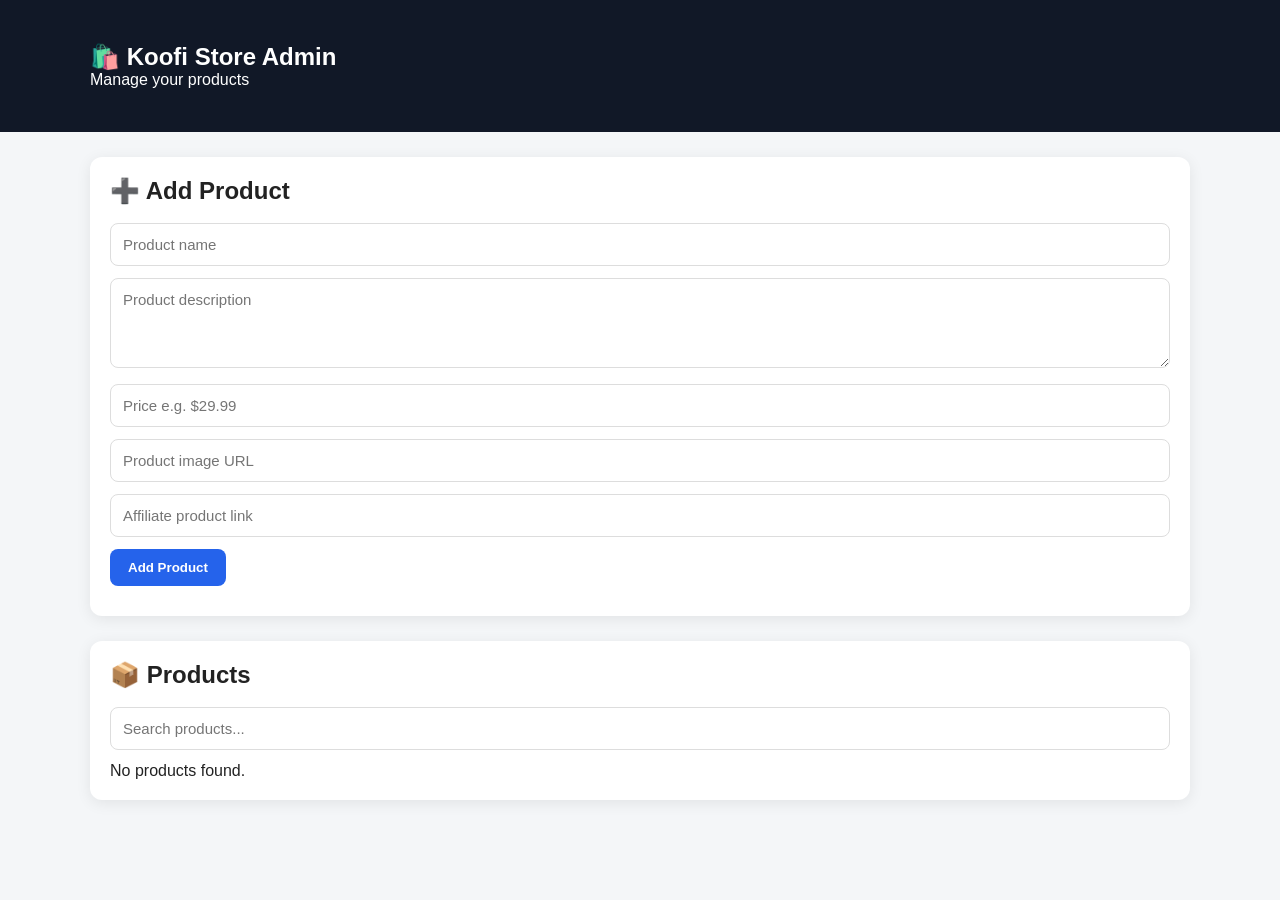
<file: admin/index.html>
<!DOCTYPE html>
<html lang="en">
<head>
<meta charset="UTF-8">
<meta name="viewport" content="width=device-width, initial-scale=1.0">
<title>Koofi Store | Admin Panel</title>

<style>
*{
  box-sizing:border-box;
  margin:0;
  padding:0;
  font-family:Arial,sans-serif;
}

body{
  background:#f4f6f8;
  color:#222;
}

header{
  background:#111827;
  color:white;
  padding:18px;
}

header h1{
  font-size:24px;
}

.container{
  width:92%;
  max-width:1100px;
  margin:25px auto;
}

.admin-box{
  background:white;
  padding:20px;
  border-radius:12px;
  box-shadow:0 3px 15px rgba(0,0,0,.08);
  margin-bottom:25px;
}

.admin-box h2{
  margin-bottom:18px;
}

input,textarea{
  width:100%;
  padding:12px;
  margin-bottom:12px;
  border:1px solid #ddd;
  border-radius:8px;
  font-size:15px;
}

textarea{
  min-height:90px;
  resize:vertical;
}

button{
  border:0;
  padding:11px 18px;
  border-radius:8px;
  cursor:pointer;
  font-weight:bold;
}

.add-btn{
  background:#2563eb;
  color:white;
}

.cancel-btn{
  background:#6b7280;
  color:white;
  margin-left:5px;
}

.products{
  display:grid;
  grid-template-columns:repeat(auto-fit,minmax(230px,1fr));
  gap:20px;
}

.product{
  background:white;
  border-radius:12px;
  overflow:hidden;
  box-shadow:0 3px 15px rgba(0,0,0,.08);
}

.product img{
  width:100%;
  height:180px;
  object-fit:cover;
}

.product-content{
  padding:15px;
}

.product h3{
  margin-bottom:8px;
}

.price{
  color:#2563eb;
  font-size:20px;
  font-weight:bold;
  margin:10px 0;
}

.actions{
  display:flex;
  gap:8px;
}

.edit{
  background:#f59e0b;
  color:white;
  flex:1;
}

.delete{
  background:#dc2626;
  color:white;
  flex:1;
}

#message{
  margin-top:10px;
  font-weight:bold;
}

@media(max-width:600px){
  .container{
    width:95%;
  }
}
</style>
</head>

<body>

<header>
  <div class="container">
    <h1>🛍️ Koofi Store Admin</h1>
    <p>Manage your products</p>
  </div>
</header>

<main class="container">

<div class="admin-box">
  <h2 id="formTitle">➕ Add Product</h2>

  <input id="name" type="text" placeholder="Product name">

  <textarea id="description"
    placeholder="Product description"></textarea>

  <input id="price"
    type="text"
    placeholder="Price e.g. $29.99">

  <input id="image"
    type="url"
    placeholder="Product image URL">

  <input id="link"
    type="url"
    placeholder="Affiliate product link">

  <button class="add-btn" onclick="saveProduct()" id="saveBtn">
    Add Product
  </button>

  <button class="cancel-btn"
    onclick="cancelEdit()"
    id="cancelBtn"
    style="display:none">
    Cancel
  </button>

  <div id="message"></div>
</div>


<div class="admin-box">
  <h2>📦 Products</h2>

  <input
    type="text"
    id="search"
    placeholder="Search products..."
    oninput="displayProducts()">

  <div class="products" id="products"></div>
</div>

</main>


<script>

let products = JSON.parse(localStorage.getItem("koofiProducts")) || [];

let editIndex = -1;


function saveProducts(){
  localStorage.setItem(
    "koofiProducts",
    JSON.stringify(products)
  );
}


function saveProduct(){

  const name =
    document.getElementById("name").value.trim();

  const description =
    document.getElementById("description").value.trim();

  const price =
    document.getElementById("price").value.trim();

  const image =
    document.getElementById("image").value.trim();

  const link =
    document.getElementById("link").value.trim();


  if(!name || !price || !image || !link){

    showMessage(
      "❌ Please fill in all required fields.",
      "red"
    );

    return;
  }


  const product = {
    name:name,
    description:description,
    price:price,
    image:image,
    link:link
  };


  if(editIndex === -1){

    products.push(product);

    showMessage(
      "✅ Product added successfully!",
      "green"
    );

  }else{

    products[editIndex] = product;

    editIndex = -1;

    document.getElementById("formTitle").innerText =
      "➕ Add Product";

    document.getElementById("saveBtn").innerText =
      "Add Product";

    document.getElementById("cancelBtn").style.display =
      "none";

    showMessage(
      "✅ Product updated successfully!",
      "green"
    );
  }


  saveProducts();

  clearForm();

  displayProducts();
}


function displayProducts(){

  const container =
    document.getElementById("products");

  const search =
    document.getElementById("search").value.toLowerCase();


  container.innerHTML = "";


  const filtered =
    products.filter(product =>
      product.name.toLowerCase().includes(search)
    );


  if(filtered.length === 0){

    container.innerHTML =
      "<p>No products found.</p>";

    return;
  }


  filtered.forEach((product) => {

    const originalIndex =
      products.indexOf(product);


    container.innerHTML += `

      <div class="product">

        <img
          src="${product.image}"
          alt="${product.name}"
          onerror="this.src='https://via.placeholder.com/500x300?text=No+Image'"
        >

        <div class="product-content">

          <h3>${product.name}</h3>

          <p>${product.description}</p>

          <div class="price">
            ${product.price}
          </div>

          <div class="actions">

            <button
              class="edit"
              onclick="editProduct(${originalIndex})">
              ✏️ Edit
            </button>

            <button
              class="delete"
              onclick="deleteProduct(${originalIndex})">
              🗑️ Delete
            </button>

          </div>

        </div>

      </div>

    `;
  });
}


function editProduct(index){

  const product = products[index];

  document.getElementById("name").value =
    product.name;

  document.getElementById("description").value =
    product.description;

  document.getElementById("price").value =
    product.price;

  document.getElementById("image").value =
    product.image;

  document.getElementById("link").value =
    product.link;


  editIndex = index;


  document.getElementById("formTitle").innerText =
    "✏️ Edit Product";

  document.getElementById("saveBtn").innerText =
    "Update Product";

  document.getElementById("cancelBtn").style.display =
    "inline-block";


  window.scrollTo({
    top:0,
    behavior:"smooth"
  });
}


function deleteProduct(index){

  if(!confirm("Delete this product?")){
    return;
  }

  products.splice(index,1);

  saveProducts();

  displayProducts();

  showMessage(
    "🗑️ Product deleted.",
    "green"
  );
}


function cancelEdit(){

  editIndex = -1;

  clearForm();

  document.getElementById("formTitle").innerText =
    "➕ Add Product";

  document.getElementById("saveBtn").innerText =
    "Add Product";

  document.getElementById("cancelBtn").style.display =
    "none";
}


function clearForm(){

  document.getElementById("name").value = "";

  document.getElementById("description").value = "";

  document.getElementById("price").value = "";

  document.getElementById("image").value = "";

  document.getElementById("link").value = "";
}


function showMessage(text,color){

  const message =
    document.getElementById("message");

  message.innerText = text;

  message.style.color = color;


  setTimeout(() => {
    message.innerText = "";
  },3000);
}


displayProducts();

</script>

</body>
</html>
</file>
